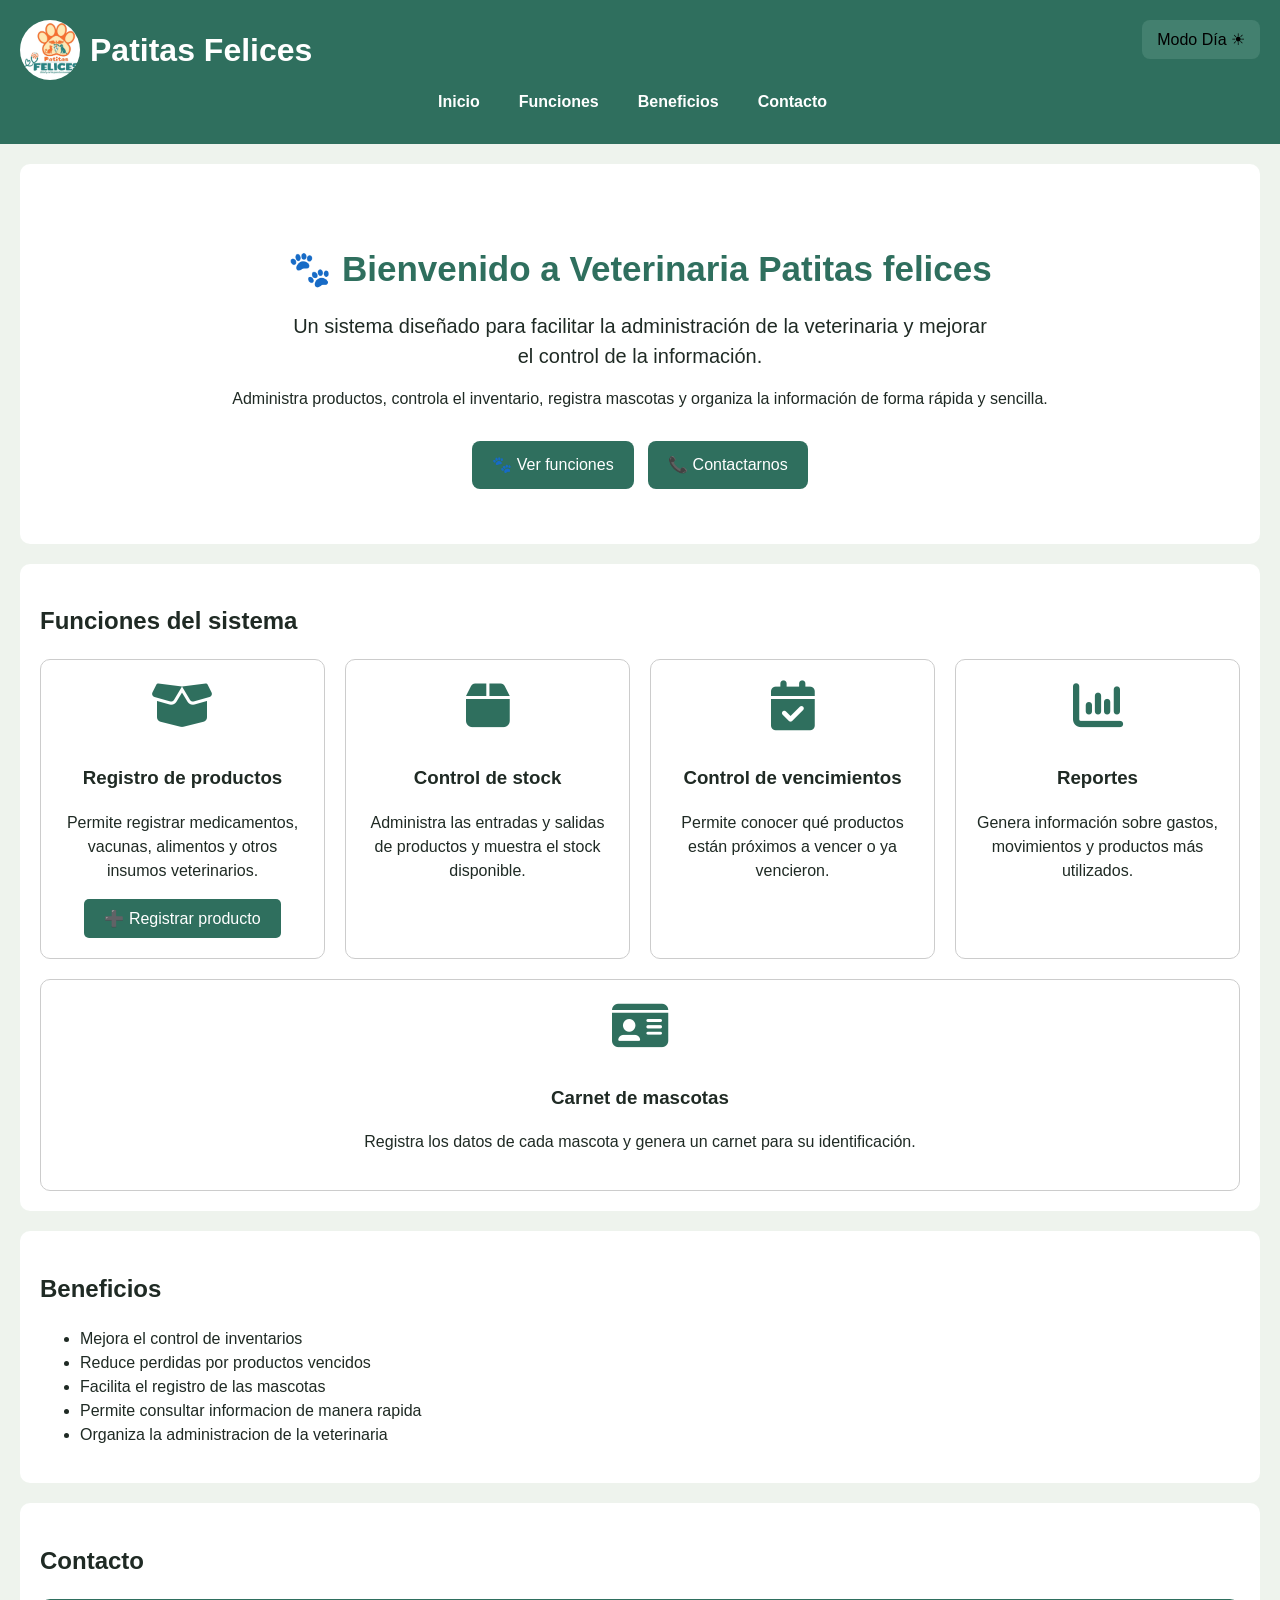
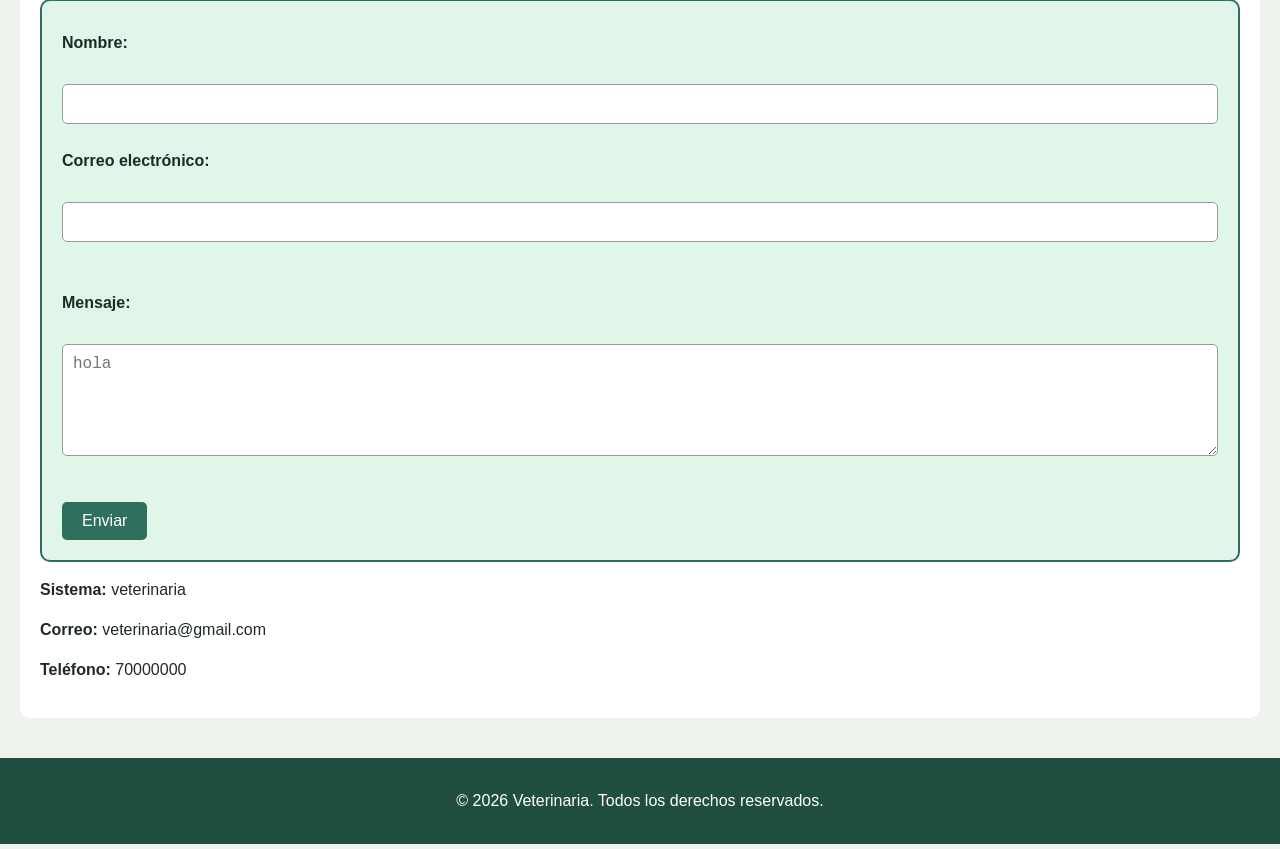
<file: index.html>
<!DOCTYPE html>
<html lang="en">
<head>
    <meta charset="UTF-8">
    <meta name="viewport" content="width=device-width, initial-scale=1.0">
    <link rel="stylesheet" href="styles.css">
    <!--<script src="https://cdn.jsdelivr.net/npm/@tailwindcss/browser@4"></script>-->
    <title>VPatitasFelices</title>
    <link rel="stylesheet" href="https://cdnjs.cloudflare.com/ajax/libs/font-awesome/6.7.2/css/all.min.css">
</head>
<body>
    <header>
        <div class="marca">
            <img src="img/logo.jpg" alt="Logo Patitas Felices">
            <h1>Patitas Felices</h1>
        </div>
        <input type="checkbox" id="menu-toggle">
        <label for="menu-toggle" class="menu-icon"> ☰</label>
        <nav>   
            <ul>
                <li><a href="#inicio">Inicio</a></li>
                <li><a href="#funciones">Funciones</a></li>
                <li><a href="#beneficios">Beneficios</a></li>
                <li><a href="#contacto">Contacto</a></li>
            </ul>
        </nav>
        <button type="button" id="btn-tema" class="boton-modo">Modo Día ☀</button>
    </header>
    <main>
        <section id="inicio" class="bienvenida">
            <div class="bienvenida-contenido">
                <div>
                    <h2>🐾 Bienvenido a Veterinaria Patitas felices</h2>
                    <p class="descripcion">
                        Un sistema diseñado para facilitar la administración
                        de la veterinaria y mejorar el control de la información.
                    </p>
                    <p>
                        Administra productos, controla el inventario, registra
                        mascotas y organiza la información de forma rápida y sencilla.
                    </p>
                    <div class="botones-inicio">
                        <a href="#funciones" class="boton">
                            🐾 Ver funciones
                        </a>
                        <a href="#contacto" class="boton">
                            📞 Contactarnos
                        </a>
                    </div>
                </div>

            </div>

        </section>
        <section id="funciones">
            <h2>Funciones del sistema</h2>
            <div class="tarjetas">
                <article class="tarjeta">
                    <i class="fa-solid fa-box-open icono"></i>
                    <h3>Registro de productos</h3>
                    <p>Permite registrar medicamentos, vacunas, alimentos y otros insumos veterinarios.</p>
                    <button type="button" onclick="mostrarFormulario()">
                        ➕ Registrar producto
                    </button>
                    <div id="formulario" style="display:none;">
                        <h2>Nuevo producto</h2>
                       <form id="formProducto" novalidate
                        method="POST"
                        action="producto.php">
                            <label>Nombre del producto</label>
                            <input type="text" id="nombre" name="nombre" required>
                            <label>Categoría</label>
                            <select id="categoria" name="categoria" required>
                                <option>Medicamento</option>
                                <option>Vacuna</option>
                                <option>Alimento</option>
                                <option>Accesorio</option>
                            </select>
                            <label>Precio</label>
                            <input type="number" name="stock" id="precio" name="precio" step="0.01" required   oninvalid="this.setCustomValidity('Ingrese un precio válido (solo números).')"
                            oninput="this.setCustomValidity('')">
                            <label>Stock</label>
                            <input name="stock" type="number" id="stock" required oninvalid="this.setCustomValidity('Ingrese una cantidad válida (solo números).')"
                            oninput="this.setCustomValidity('')">
                            <button type="submit">Guardar</button>
                            <p id="mensaje-producto" class="aviso"></p>
                        </form>
                    </div>
                </article>

                <article class="tarjeta">
                    <i class="fa-solid fa-box icono"></i>
                    <h3>Control de stock</h3>
                    <p>Administra las entradas y salidas de productos y muestra el stock disponible.</p>
                </article>

                <article class="tarjeta">
                    <i class="fa-solid fa-calendar-check icono"></i>
                    <h3>Control de vencimientos</h3>
                    <p>Permite conocer qué productos están próximos a vencer o ya vencieron.</p>
                </article>

                <article class="tarjeta">
                    <i class="fa-solid fa-chart-column icono"></i>
                    <h3>Reportes</h3>
                    <p>Genera información sobre gastos, movimientos y productos más utilizados.</p>
                </article>

                <article class="tarjeta">
                    <i class="fa-solid fa-id-card icono"></i>
                    <h3>Carnet de mascotas</h3>
                    <p>Registra los datos de cada mascota y genera un carnet para su identificación.</p>
                </article>
            </div>
        </section>
        <section id="beneficios">
            <h2>Beneficios</h2>
            <ul>
                <li>Mejora el control de inventarios</li>
                <li>Reduce perdidas por productos vencidos</li>
                <li>Facilita el registro de las mascotas</li>
                <li>Permite consultar informacion de manera rapida</li>
                <li>Organiza la administracion de la veterinaria</li>

            </ul>
        </section>
        <section id="contacto">
            <h2>Contacto</h2>
            <form>
                <label for="">Nombre:</label><br>
                <input type="text" id="nombre-contacto">
                <label for="correo">Correo electrónico:</label><br>
                <input type="email" id="correo" required><br><br>

                <label for="mensaje">Mensaje:</label><br>
                <textarea id="mensaje" rows="5" cols="40" placeholder="hola"></textarea><br><br>

                <button type="submit">Enviar</button>
            </form>
            <p><strong>Sistema:</strong> veterinaria</p>
            <p><strong>Correo:</strong> veterinaria@gmail.com</p>
            <p><strong>Teléfono:</strong> 70000000</p>
        </section>
    </main>
    <footer>
        <p>&copy; 2026 Veterinaria. Todos los derechos reservados.</p>
    </footer>
    <script src="script.js"></script>
</body>
</html>
</file>
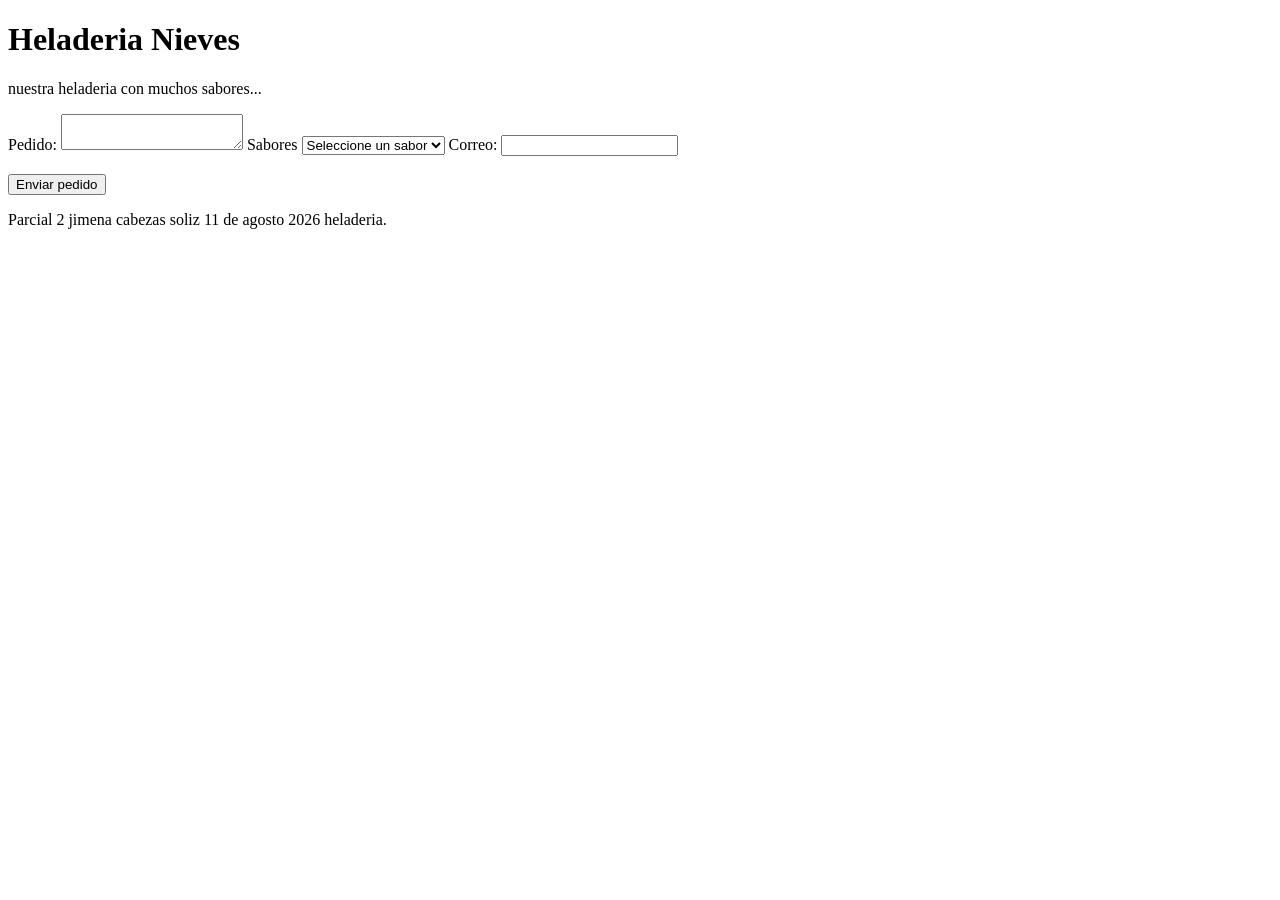
<file: parcial2/index.html>
<!DOCTYPE html>
<html lang="en">
<head>
    <meta charset="UTF-8">
    <meta name="viewport" content="width=device-width, initial-scale=1.0">
    <title>Heladeria Doña Nieve</title>
</head>
<body>
    <header>
    <h1>Heladeria Nieves</h1>
    <p>nuestra heladeria con muchos sabores... </p>
    </header>
     <form id="form-helados" method="POST" action="procesar.php" >
        <label for="pedido">Pedido:</label>
        <textarea id="pedido" name="pedido"></textarea>

        <label for="sabores">Sabores</label>
        <select id="sabores" name="sabores" required>
            <option value="">Seleccione un sabor</option>
            <option value="Vainilla">Vainilla</option>
            <option value="Chocolate">Chocolate</option>
            <option value="Frutilla">Frutilla</option>
            <option value="Naranja">Naranja</option>
            <option value="Menta">Menta</option>
        </select>

        <label for="correo">Correo:</label>
        <input type="email" id="correo" name="correo" required>
        <br><br>

        <button type="submit">Enviar pedido</button>
        <p id="aviso" class="aviso"></p>
    </form>
    <footer>
        <p> Parcial 2 jimena cabezas soliz 11 de agosto 2026 heladeria.</p>
    </footer>
    <script src="script.js"></script>
</body>
</html>
</file>
<file: styles.css>
body{
    background-color:#eef3ed;
    color:#1f2a24;
    font-family:Arial, sans-serif, system-ui ;
    font-size:16px;
    line-height:1.5;
    margin:0;
}
header{
    background-color: #2f6f5e;
    color: white;
    padding: 20px;
    position: relative;
}
/** modo dia modo noche*/
.boton-modo{
    position: absolute;
    top: 20px;
    right: 20px;
    background-color: #43806f;
    color: black;
    border: none;
    padding: 10px 15px;
    border-radius: 8px;
    cursor: pointer;

}
nav{
    background-color:#2f6f5e;
    padding:10px;
}
nav ul{
    display: flex;
    gap: 24px;
    justify-content: center;
    align-items: center;
    list-style: none;
    margin: 0;
    padding: 0;
    flex-wrap: wrap;
    
}
nav li{
    margin-right: 15px;
}
nav a{
    color: white;
    text-decoration: none;
    font-weight: bold;
}
main{
    padding: 20px;
}
/**logo style*/
.marca{
    display:flex;
    align-items:center;
    gap:10px;
}

.marca img{
    width:60px;
    height:60px;
    object-fit:cover;
    border-radius:50%;
}

.marca h1{
    margin:0;
}
/** inicio*/
.bienvenida{
    text-align:center;
    padding:50px 20px;
}

.bienvenida h2{
    font-size:35px;
    color:#2f6f5e;
    margin-bottom:15px;
}

.bienvenida .descripcion{
    font-size:20px;
    max-width:700px;
    margin:0 auto 15px;
}

.botones-inicio{
    margin-top:25px;
}

.boton{
    display:inline-block;
    background:#2f6f5e;
    color:white;
    padding:12px 20px;
    margin:5px;
    border-radius:8px;
    text-decoration:none;
}

.boton:hover{
    background:#204f42;
}
/**secion*/
section{
    background: white;
    margin-bottom: 20px;
    padding: 20px;
    border-radius: 10px;
}
footer{
    background: #204f42;
    color:white;
    text-align: center;
    padding: 15px;
}
/* Formulario */
form{
    background-color:#dff6e9;
    padding:20px;
    border-radius:10px;
    border:2px solid #2f6f5e;
}

label{
    font-weight: bold;
    display: block;
    margin-top: 10px;
}

input,
textarea{
    width: 100%;
    padding: 10px;
    margin-top: 5px;
    margin-bottom: 15px;
    border: 1px solid #999;
    border-radius: 5px;
    font-size: 16px;
    box-sizing: border-box;
}

textarea{
    resize: vertical;
}

button{
    background-color: #2f6f5e;
    color: white;
    border: none;
    padding: 10px 20px;
    border-radius: 5px;
    font-size: 16px;
    cursor: pointer;
}

button:hover{
    background-color: #204f42;
}
.tarjetas{
    display: flex;
    flex-wrap: wrap;
    gap: 20px;
}

.tarjeta{
    flex: 1 1 280px;
    padding: 20px;
    border: 1px solid #ccc;
    border-radius: 10px;
    background-color: white;
    box-sizing: border-box;
    text-align: center;
}

/** modo oscuro sie s este*/
 body.modo-oscuro{
    background:#1b1b1b;
    color:white;
}

body.modo-oscuro header{
    background:#111;
}

body.modo-oscuro nav{
    background:#222;
}

body.modo-oscuro section{
    background:#2f2f2f;
}

body.modo-oscuro .tarjeta{
    background:#333;
    color:white;
}

body.modo-oscuro footer{
    background:#111;
}
 


#menu-toggle{
    display: none;
}

.menu-icon{
    position: absolute;
    top: 20px;
    left: 20px;
    font-size: 30px;
    cursor: pointer;
    display: none;
}

@media (max-width:768px){

    .menu-icon{
        display: block;
    }

    nav{
        display: none;
    }

    #menu-toggle:checked + .menu-icon + nav{
        display: block;
    }

    nav ul{
        flex-direction: column;
    }
}

/*aviso formulario*/
.aviso {
  display: none;
  margin-top: 14px;
  padding: 10px 14px;
  border-radius: 6px;
  font-weight: bold;
}

.aviso.error {
  display: block;
  background-color: #3a1414;
  color: #ffb4b4;
  border-left: 4px solid #e05555;
}

.aviso.exito {
  display: block;
  background-color: #14301b;
  color: #b7f0c4;
  border-left: 4px solid #3fbf6a;
}
/**icono del tarjetas*/
.icono{
    display: block;
    font-size: 50px;
    color: #2f6f5e;
    text-align: center;
    margin-bottom: 15px;
}
.icono i{
    position: relative;
    left: 2px;
    transform: translateX(2px);
}
</file>
